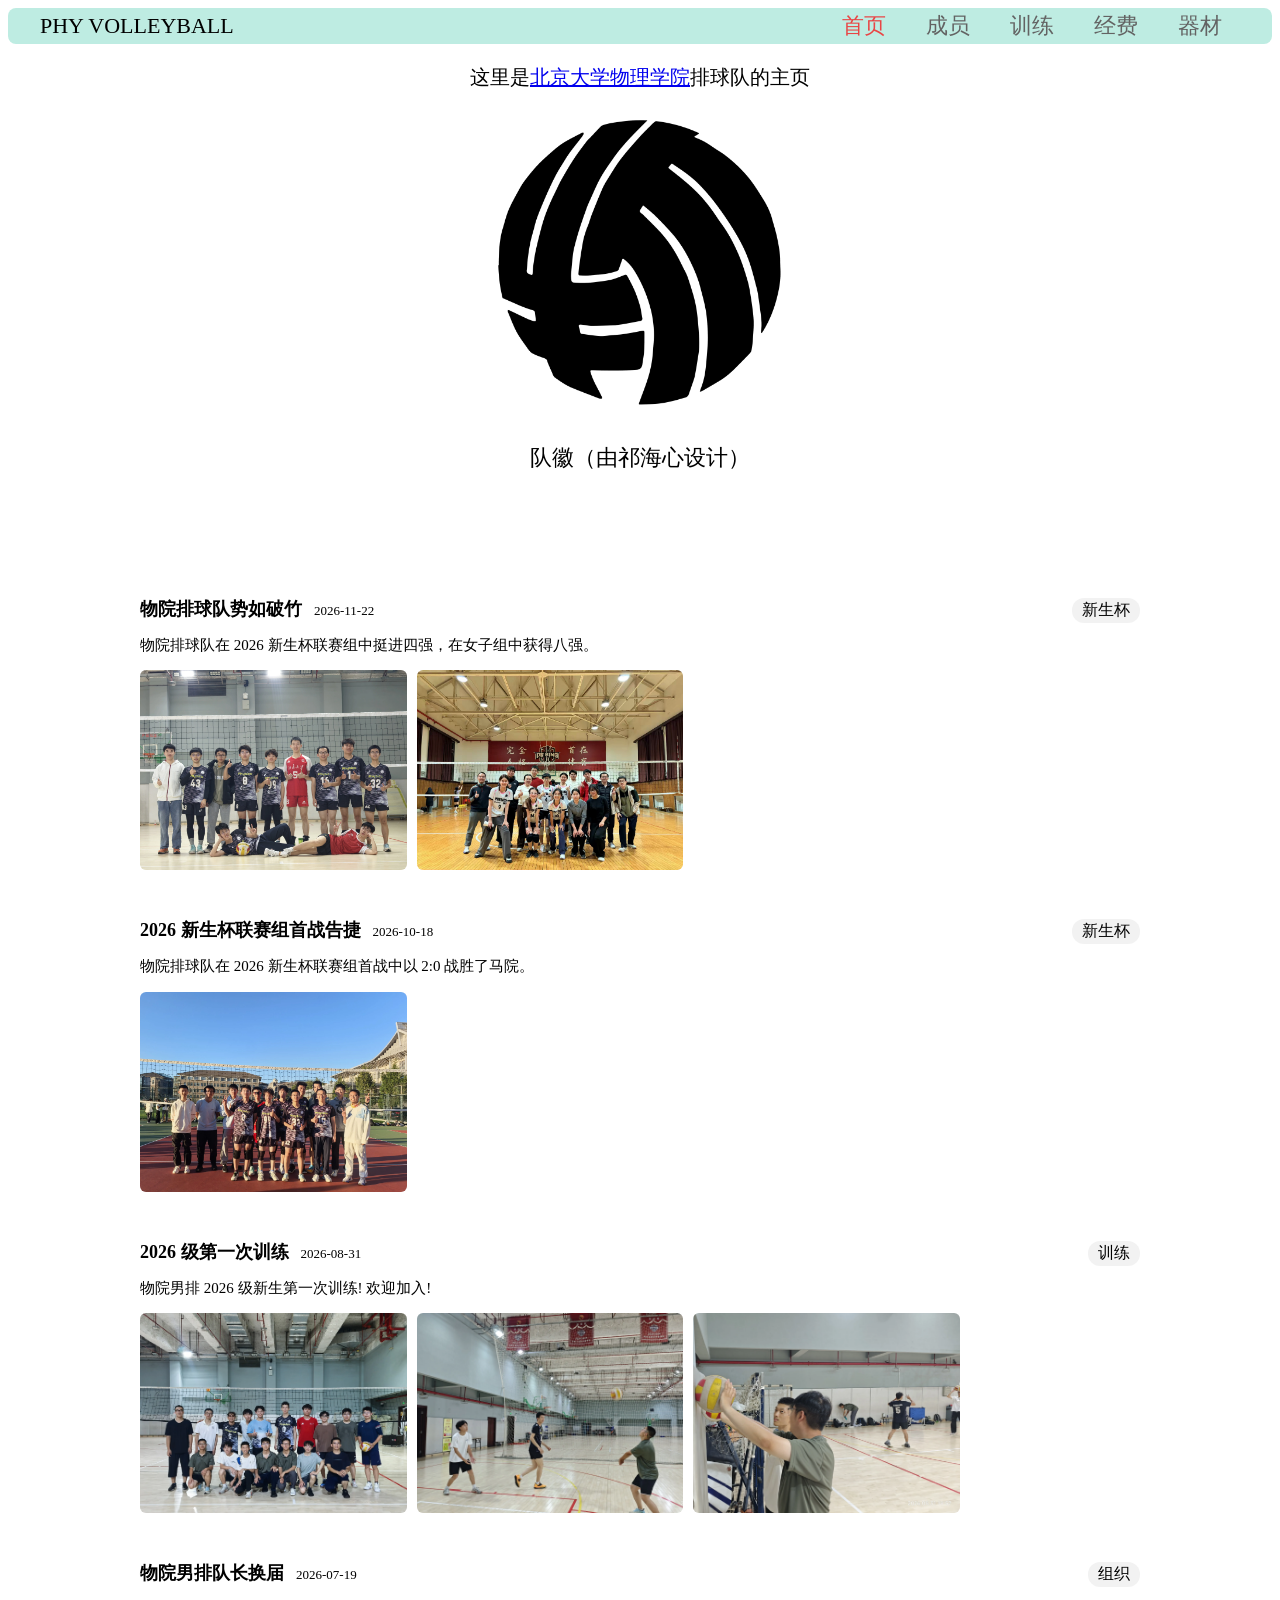
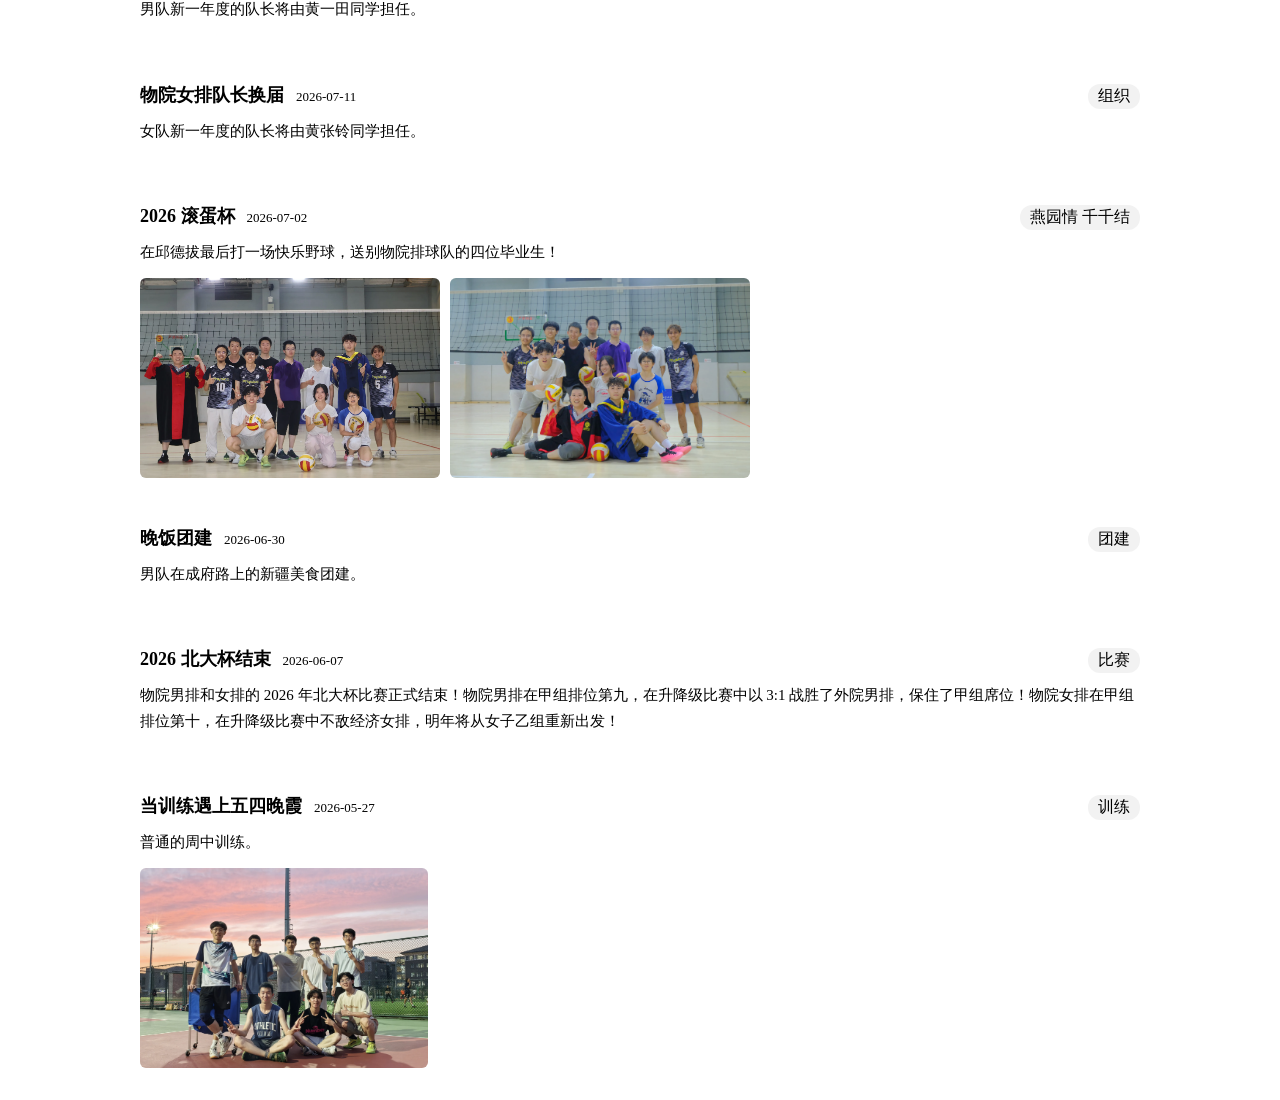
<file: index.html>
<!DOCTYPE html>
<html lang="zh-CN">
<head>
    <meta charset="UTF-8">
    <title>首页</title>
    <link rel="stylesheet" href="style.css">
</head>
<body>
    <nav class="navbar">
    <div class="nav-logo">PHY VOLLEYBALL</div>
    <ul class="nav-links">
        <li><a href="index.html" class="active">首页</a></li>
        <li><a href="members.html">成员</a></li>
        <li><a href="training.html">训练</a></li>
        <li><a href="funding.html">经费</a></li>
        <li><a href="equipment.html"> 器材</a></li>
    </ul>
    </nav>

<p style="text-align: center; font-size: 20px;">
    这里是<a href="https://www.pku.edu.cn/">北京大学</a><a href="https://www.phy.pku.edu.cn/">物理学院</a>排球队的主页
</p>

<div style="text-align: center;">
    <img src="./logo-black.webp" alt="队徽" width="300">
    <p>队徽（由祁海心设计）</p>
</div>

<p style="font-size:100px">
</p>
<div class="news-list">
  <article class="news-item">
    <div class="news-header">
      <h2 class="news-title">物院排球队势如破竹</h2>
      <span class="news-date">2026-11-22</span>
      <span class="news-tag">新生杯</span>
    </div>
    <p class="news-body">
      物院排球队在 2026 新生杯联赛组中挺进四强，在女子组中获得八强。
    </p>
    <div class="news-photos">
      <img src="figs-news/2026-11-22-1.webp" class="news-photo" alt="2026-11-22-1">
      <img src="figs-news/2026-11-22-2.webp" class="news-photo" alt="2026-11-22-2">
    </div>
  </article>
</div>
<div class="news-list">
  <article class="news-item">
    <div class="news-header">
      <h2 class="news-title">2026 新生杯联赛组首战告捷</h2>
      <span class="news-date">2026-10-18</span>
      <span class="news-tag">新生杯</span>
    </div>
    <p class="news-body">
      物院排球队在 2026 新生杯联赛组首战中以 2:0 战胜了马院。
    </p>
    <div class="news-photos">
      <img src="figs-news/2026-10-18.webp" class="news-photo" alt="2026-10-18">
    </div>
  </article>
</div>
<div class="news-list">
  <article class="news-item">
    <div class="news-header">
      <h2 class="news-title">2026 级第一次训练</h2>
      <span class="news-date">2026-08-31</span>
      <span class="news-tag">训练</span>
    </div>
    <p class="news-body">
      物院男排 2026 级新生第一次训练! 欢迎加入!
    </p>
    <div class="news-photos">
      <img src="figs-news/2026-08-31-1.webp" class="news-photo" alt="2026-08-31-1">
      <img src="figs-news/2026-08-31-2.webp" class="news-photo" alt="2026-08-31-2">
      <img src="figs-news/2026-08-31-3.webp" class="news-photo" alt="2026-08-31-3">
    </div>
  </article>
</div>
<div class="news-list">
  <article class="news-item">
    <div class="news-header">
      <h2 class="news-title">物院男排队长换届</h2>
      <span class="news-date">2026-07-19</span>
      <span class="news-tag">组织</span>
    </div>
    <p class="news-body">
      男队新一年度的队长将由黄一田同学担任。
    </p>
  </article>
</div>
<div class="news-list">
  <article class="news-item">
    <div class="news-header">
      <h2 class="news-title">物院女排队长换届</h2>
      <span class="news-date">2026-07-11</span>
      <span class="news-tag">组织</span>
    </div>
    <p class="news-body">
      女队新一年度的队长将由黄张铃同学担任。
    </p>
  </article>
</div>

<div class="news-list">
  <article class="news-item">
    <div class="news-header">
      <h2 class="news-title">2026 滚蛋杯</h2>
      <span class="news-date">2026-07-02</span>
      <span class="news-tag">燕园情 千千结</span>
    </div>
    <p class="news-body">
      在邱德拔最后打一场快乐野球，送别物院排球队的四位毕业生！
    </p>
    <div class="news-photos">
      <img src="figs-news/2026-07-02-1.webp" class="news-photo" alt="2026-07-02-1">
      <img src="figs-news/2026-07-02-2.webp" class="news-photo" alt="2026-07-02-2">
    </div>
  </article>
</div>

<div class="news-list">
  <article class="news-item">
    <div class="news-header">
      <h2 class="news-title">晚饭团建</h2>
      <span class="news-date">2026-06-30</span>
      <span class="news-tag">团建</span>
    </div>
    <p class="news-body">
      男队在成府路上的新疆美食团建。
    </p>
  </article>
</div>

<div class="news-list">
  <article class="news-item">
    <div class="news-header">
      <h2 class="news-title">2026 北大杯结束</h2>
      <span class="news-date">2026-06-07</span>
      <span class="news-tag">比赛</span>
    </div>
    <p class="news-body">
      物院男排和女排的 2026 年北大杯比赛正式结束！物院男排在甲组排位第九，在升降级比赛中以 3:1 战胜了外院男排，保住了甲组席位！物院女排在甲组排位第十，在升降级比赛中不敌经济女排，明年将从女子乙组重新出发！
    </p>
  </article>
</div>

<div class="news-list">
  <article class="news-item">
    <div class="news-header">
      <h2 class="news-title">当训练遇上五四晚霞</h2>
      <span class="news-date">2026-05-27</span>
      <span class="news-tag">训练</span>
    </div>
    <p class="news-body">
      普通的周中训练。
    </p>
    <div class="news-photos">
      <img src="figs-news/2026-5-27.webp" class="news-photo" alt="2026-05-27">
    </div>
  </article>
</div>

</body>
</html>
</file>
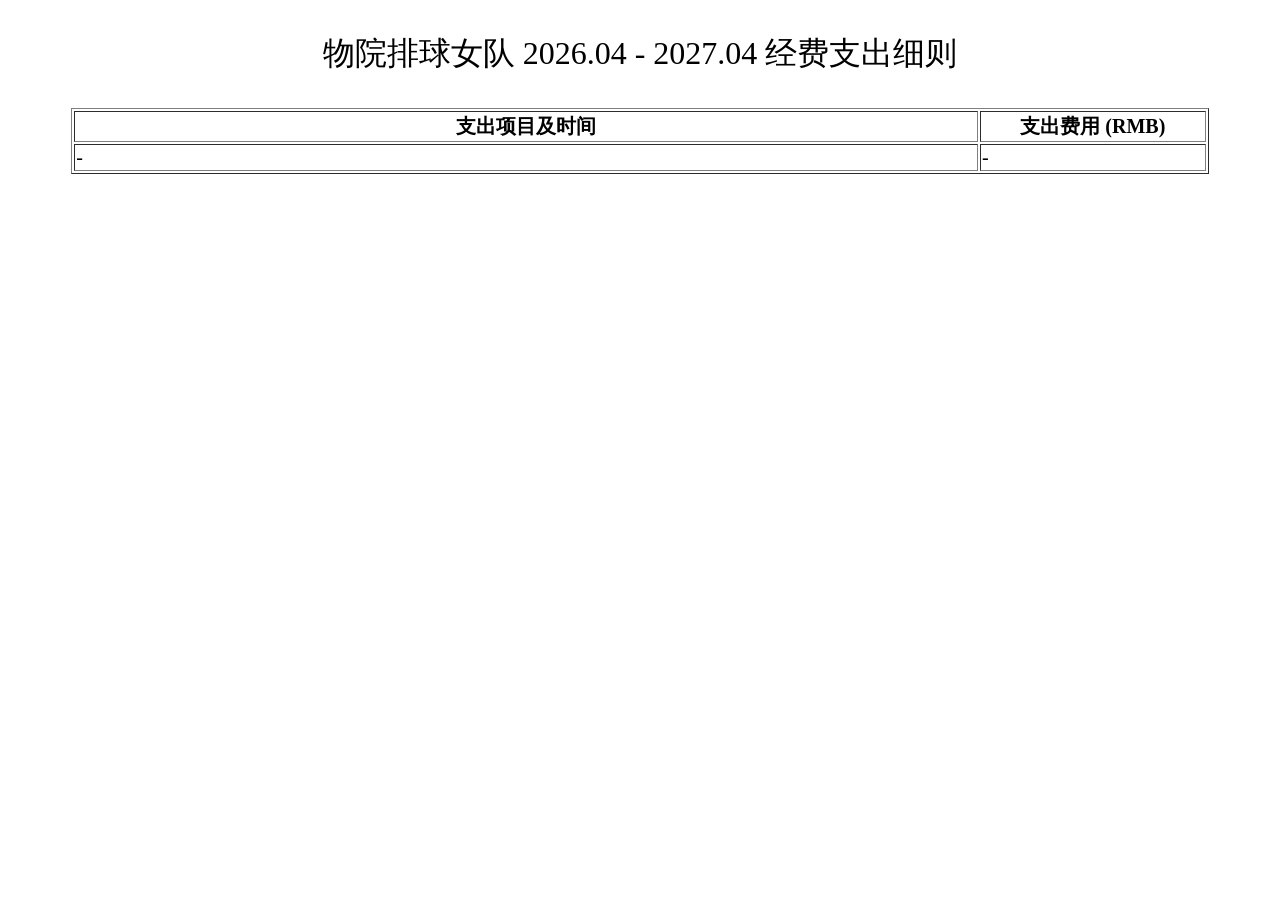
<file: expenditure/202604_202704_female.html>
<!DOCTYPE html>
<html lang="zh-CN">
<head>
  <meta charset="UTF-8">
  <title>女队经费支出细则</title>
  <link rel="stylesheet" href="../style.css">
</head>
<body>
<p style="font-size: 32px; text-align: center;">
  物院排球女队 2026.04 - 2027.04 经费支出细则
</p>

<table border="1" style="table-layout: fixed; width: 90%; word-wrap: break-word; overflow-wrap: break-word; margin: 0 auto; font-size: 20px;">
  <colgroup>
    <col style="width: 80%;">
    <col style="width: 20%;">
  </colgroup>
  <thead>
    <tr>
      <th>支出项目及时间</th>
      <th>支出费用 (RMB)</th>
    </tr>
  </thead>
  <tbody>
    <tr>
      <td>-</td>
      <td>-</td>
    </tr>
  </tbody>
</table>
</body>
</html>
</file>
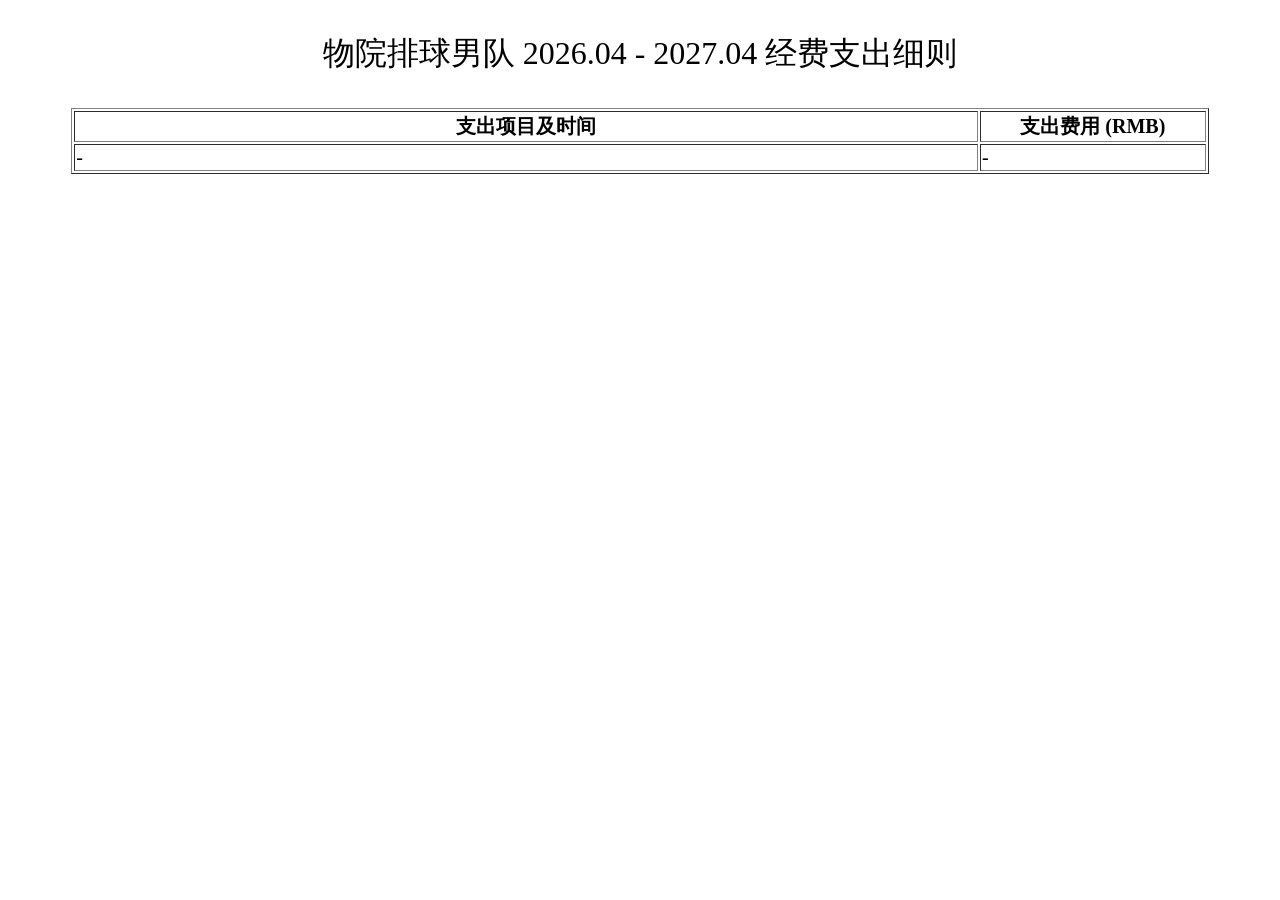
<file: expenditure/202604_202704_male.html>
<!DOCTYPE html>
<html lang="zh-CN">
<head>
  <meta charset="UTF-8">
  <title>男队经费支出细则</title>
  <link rel="stylesheet" href="../style.css">
</head>
<body>
<p style="font-size: 32px; text-align: center;">
  物院排球男队 2026.04 - 2027.04 经费支出细则
</p>

<table border="1" style="table-layout: fixed; width: 90%; word-wrap: break-word; overflow-wrap: break-word; margin: 0 auto; font-size: 20px;">
  <colgroup>
    <col style="width: 80%;">
    <col style="width: 20%;">
  </colgroup>
  <thead>
    <tr>
      <th>支出项目及时间</th>
      <th>支出费用 (RMB)</th>
    </tr>
  </thead>
  <tbody>
    <tr>
      <td>-</td>
      <td>-</td>
    </tr>
  </tbody>
</table>
</body>
</html>
</file>
<file: style.css>
:root {
  --main-color: #beece2;
}

html {
  font-size: 22px;
}

.navbar {
  display: flex;
  justify-content: space-between;
  align-items: center;
  border-radius: 8px;
  background: var(--main-color);
  padding: 0 32px;
  height: 36px;
}
.nav-links {
  display: flex;
  gap: 4px;
  list-style: none;
  margin: 0; padding: 0;
}
.nav-links a {
  color: #636363;
  text-decoration: none;
  padding: 0px 18px;
  border-radius: 6px;
  transition: all 0.25s;
}
.nav-links a:hover {
  color: #fff;
  background: rgba(116, 82, 82, 0.15);
}
.nav-links a.active {
  color: #e94545;
}

.training-table {
  width: 100%;
  table-layout: fixed;
  border-collapse: collapse;
  border-radius: 8px;
  overflow: hidden;
  box-shadow: 0 2px 12px rgba(0,0,0,0.08);
  background: #fff;
}
.training-table thead {
  background: var(--main-color);
  color: #636363;
}
.training-table th {
  padding: 14px 18px;
  text-align: left;
  font-weight: 600;
  border: none;
}
.training-table th:nth-child(1) { width: 20%; }
.training-table th:nth-child(2) { width: 50%; }
.training-table th:nth-child(3) { width: 30%; }
.training-table td {
  padding: 12px 18px;
  border-bottom: 1px solid #e8e8f0;
  color: #333;
}
.training-table tbody tr:hover {
  background: #f8f9fc;
}

.members-table {
  width: 70%;
  margin: 0 auto;
  table-layout: fixed;
  border-collapse: collapse;
  border-radius: 8px;
  overflow: hidden;
  box-shadow: 0 2px 12px rgba(0,0,0,0.08);
  background: var(--card-bg);
  text-align: center;
}
.members-table thead {
  background: var(--main-color);
  color: var(--text-light);
}
.members-table th {
  padding: 14px 18px;
  text-align: center;
  font-weight: 600;
  border: none;
}
.members-table th:first-child { width: 20%; }
.members-table th:nth-child(2) { width: 50%; }
.members-table th:nth-child(3) { width: 10%; }
.members-table th:last-child { width: 20%; }
.members-table td {
  padding: 12px 18px;
  border-bottom: 1px solid var(--border-subtle);
  vertical-align: middle;
}
.members-table tbody tr:hover {
  background: var(--hover-bg);
}
.members-table tbody tr:hover {
  background: #f8f9fc;
}

.member-photo {
  width: 180px;
  height: 240px;
  border-radius: 6px;
  object-fit: cover;
  border: none;
  display: block;
  margin: 0 auto;
}
.almuni-photo {
  width: 320px;
  height: 240px;
  border-radius: 8px;
  object-fit: cover;
  border: none;
  display: block;
  margin: 0 auto;
}

.position-tag {
  display: inline-block;
  padding: 3px 10px;
  border-radius: 12px;
  font-size: 18px;
  font-weight: 500;
  background: var(--main-color);
  color: var(--accent-color);
  margin-right: 6px;
}

.funding-table {
  width: 60%;
  margin: 0 auto;
  table-layout: fixed;
  border-collapse: collapse;
  border-radius: 8px;
  overflow: hidden;
  box-shadow: 0 2px 12px rgba(0,0,0,0.08);
  background: #fff;
}
.funding-table thead {
  background: var(--main-color);
  color: #636363;
}
.funding-table th {
  padding: 14px 18px;
  text-align: left;
  font-weight: 600;
  border: none;
}
.funding-table td {
  padding: 12px 18px;
  border-bottom: 1px solid #e8e8f0;
  color: #333;
}
.funding-table tbody tr:hover {
  background: #f8f9fc;
}

.equipment-table {
  width: 70%;
  margin: 0 auto;
  table-layout: fixed;
  border-collapse: collapse;
  border-radius: 8px;
  overflow: hidden;
  box-shadow: 0 2px 12px rgba(0,0,0,0.08);
  background: #fff;
}
.equipment-table thead {
  background: var(--main-color);
  color: #636363;
}
.equipment-table th {
  padding: 14px 18px;
  text-align: left;
  font-weight: 600;
  border: none;
}
.equipment-table td {
  padding: 12px 18px;
  border-bottom: 1px solid #e8e8f0;
  color: #333;
}
.equipment-table tbody tr:hover {
  background: #f8f9fc;
}

.equipment-photo {
  height: 200px;
  object-fit: cover;
  border-radius: 6px;
}

.news-list {
  max-width: 1000px;
  margin: 0 auto;
}
.news-item {
  padding: 24px 0;
  border-bottom: 1px solid var(--border-subtle);
}
.news-list:last-child .news-item {
  border-bottom: none;
}
.news-header {
  display: flex;
  align-items: baseline;
  gap: 12px;
  margin-bottom: 10px;
}
.news-title {
  font-size: 18px;
  font-weight: 600;
  margin: 0;
}
.news-date {
  font-size: 13px;
  color: var(--text-muted);
}
.news-body {
  font-size: 15px;
  line-height: 1.7;
  margin: 0 0 12px 0;
}
.news-photos {
  display: flex;
  gap: 10px;
  flex-wrap: wrap;
}
.news-photo {
  height: 200px;
  object-fit: cover;
  border-radius: 6px;
}
.news-tag {
  display: inline-block;
  padding: 2px 10px;
  border-radius: 12px;
  font-size: 16px;
  background: rgba(124, 124, 124, 0.1);
  color: var(--accent-color);
  margin-left: auto;
}
</file>
